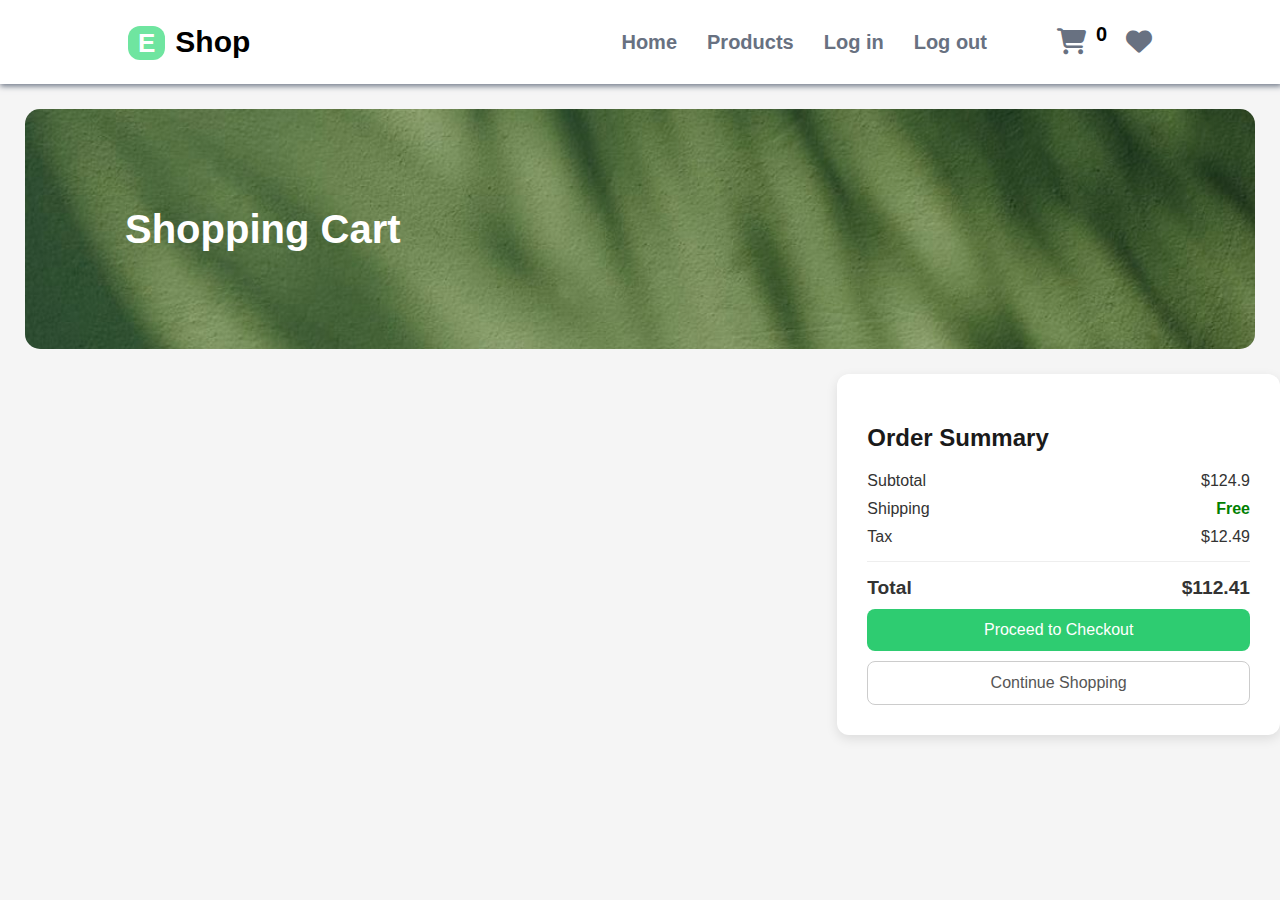
<file: cart.html>
<!DOCTYPE html>
<html lang="en">

<head>
    <link rel="stylesheet" href="./css/nav.css" />
    <link rel="stylesheet" href="css/all.min.css">
    <link rel="stylesheet" href="./css/cart.css">
    <link rel="stylesheet" href="./css/footer.css">



</head>

<body>
    <nav>
        <div class="container">


            <div class="logo"><span>E</span>Shop</div>
            <ul class="nav-list">
                <li><a href="home.html">Home</a></li>
                <li><a href="products.html">Products</a></li>
                <li class="log-in"><a href="login.html">Log in</a></li>
                <li class="log-out"><a href="login.html">Log out</a></li>
                <li><a class="user-name" href=""></a></li>
                <li>
                    <a href="cart.html" class="cart-box">
                        <span class="cart-icon">
                            <i class="fa-solid fa-cart-shopping cart-icon"></i>
                        </span>
                        <span class="cart-counter" id="cartCounter">0</span>
                    </a>
                </li>
                <li>
                    <a href="wishlist.html" class="wishlist-box">
                        <span class="wishlist-icon">
                            <i class="fa-solid fa-heart wishlist-icon"></i>
                        </span>
                    </a>
                </li>
            </ul>
        </div>
    </nav>
    <div style="position: relative;">



    </div>
    <!-- <a href="products.html" class="go-link">
        <img src="back.png" style="width: 15px;">
        <span>Continue Shopping</span> 
    </a> -->
    <div id="order" style="padding-bottom: 30px;">
        <h1 id="shp">Shopping Cart</h1>
        <div class="cart-layout">

            <div id="cart-items">

            </div>

            <div class="order-summary">
                <h2>Order Summary</h2>
                <div class="summary-row">
                    <span class="summary-label">Subtotal</span>
                    <span class="summary-value" id="subtotal">$124.9</span>
                </div>

                <div class="summary-row">
                    <span class="summary-label">Shipping</span>
                    <span class="summary-value free">Free</span>
                </div>

                <div class="summary-row">
                    <span class="summary-label">Tax</span>
                    <span class="summary-value" id="tax">$12.49</span>
                </div>
                <hr>
                <div class="summary-row total">
                    <span>Total</span>
                    <span id="total">$112.41</span>
                </div>
                <button class="checkout-btn">Proceed to Checkout</button>
                <button class="continue-btn" onclick="window.location.href='products.html'">Continue Shopping</button>
            </div>
        </div>
    </div>
    <!-- <footer>
        <div class="container">
            <div class="footer-text">
                <p class="">Ready to Start Shopping?</p>
                <p class="">Explore our full collection of premium products</p>
                <button class="view-products"><a href="products.html">View All Products</a></button>
    
            </div>
        </div>
    </footer> -->
    <script src="./Javascript/cart.js"></script>
</body>

</html>
</file>
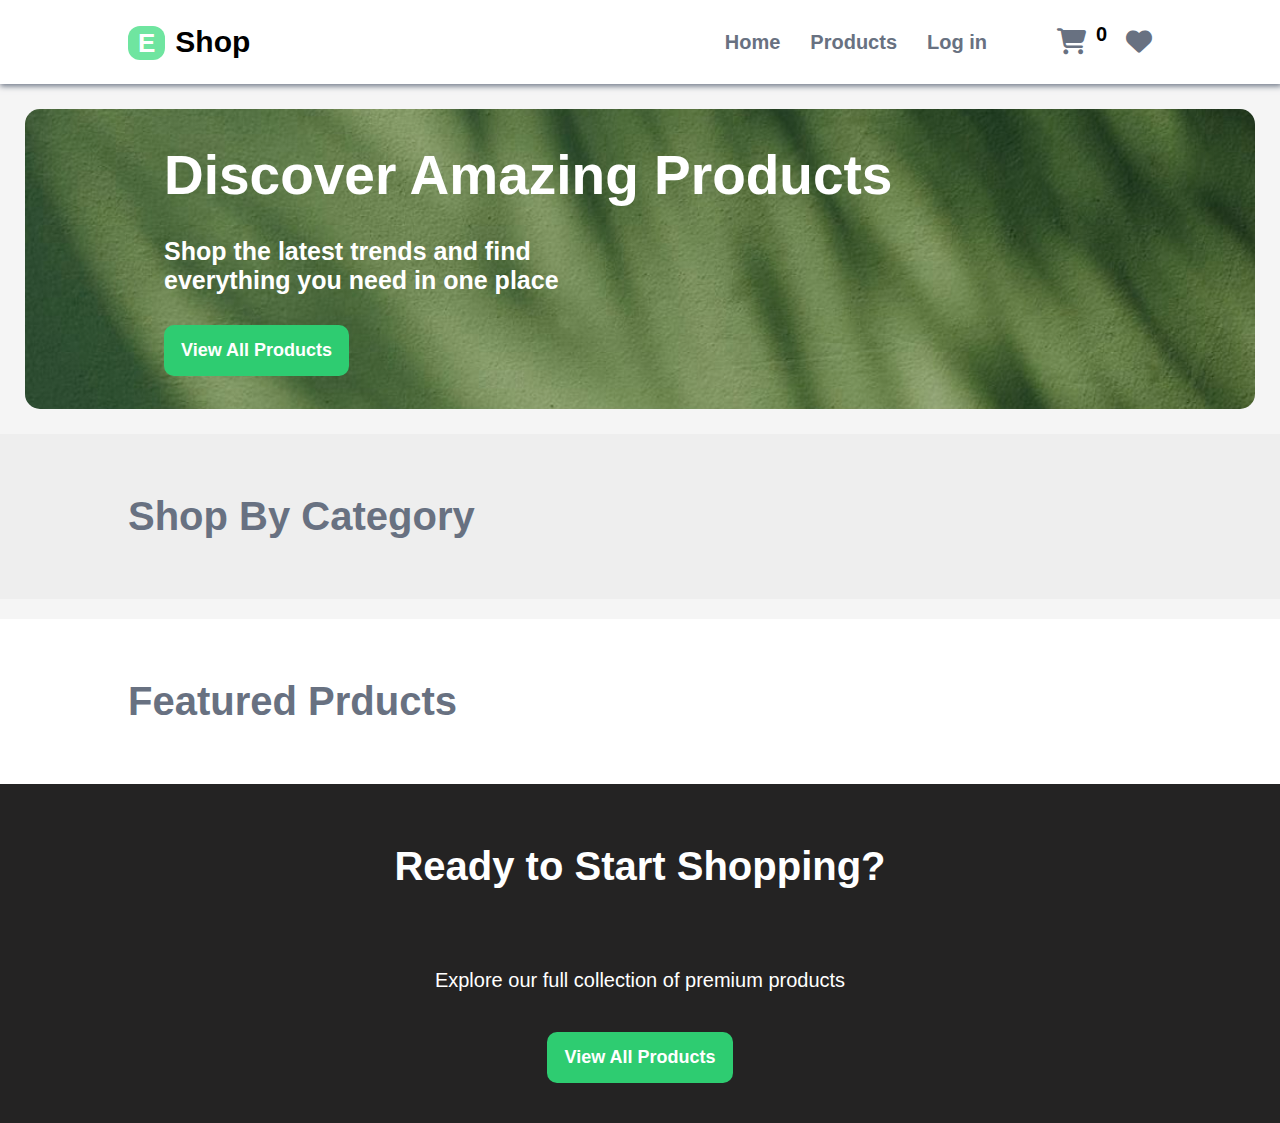
<file: home.html>
<!DOCTYPE html>
<html lang="en">

<head>
    <meta charset="UTF-8">
    <meta name="viewport" content="width=device-width, initial-scale=1.0">
    <title>Home</title>
    <link rel="stylesheet" href="css/all.min.css">
    <link rel="stylesheet" href="css/home.css">
        <link rel="stylesheet" href="./css/nav.css" />

    

</head>

<body>
    <nav>
        <div class="container" id="container">


            <div class="logo"><span>E</span>Shop</div>
            <ul class="nav-list">
                <li><a href="home.html">Home</a></li>
                <li><a href="products.html">Products</a></li>
                <li class="log-in"><a href="login.html">Log in</a></li>
                <li class="log-out"><a href="login.html">Log out</a></li>
                <li><a class="user-name" href=""></a></li>
                <li>
                    <a href="cart.html" class="cart-box">
                        <span class="cart-icon">
                            <i class="fa-solid fa-cart-shopping cart-icon"></i>
                        </span>
                        <span class="cart-counter" id="cartCounter">0</span>
                    </a>
                </li>
                <li>
                    <a href="wishlist.html" class="wishlist-box">
                    <span class="wishlist-icon"><i class="fa-solid fa-heart wishlist-icon"></i></span>
                </a>
                </li>

            </ul>
        </div>
    </nav>

    <section class="header">
        <div class="container">
            <h1><strong>Discover Amazing Products</strong></h1>
            <p style="font-family: 'SN Pro', sans-serif;font-optical-sizing: auto;font-style: normal;">Shop the latest trends and find everything you need in one place</p>
            <button class="view-products">
                <a href="products.html">View All Products</a>
            </button>
        </div>
    </section>
    <section class="category">
        <div class="container">
            <h2 class="category-heading" >Shop by Category</h2>
            <div class="category-container">
                <!-- <div class="category-card">
                    <img src="background.png" alt="">
                    <h3>catregory name</h3>
                    <button class="view-products">
                        <a href="category.html">view Category Products</a>
                    </button>
                </div> -->
            </div>
        </div>
    </section>
    <section class="featured-products">
        <div class="container">
            <h3 class="featured-products-heading">
                Featured Prducts
            </h3>
            <div class="featured-products-container">
                <div class="product-card">
                    <img src="images/Fragrances.png" alt="">
                    <div class="product-card-text">
                        <span class="category-name">Clothes</span>
                        <h3 class="product-name">Macbook</h3>
                        <span class="product-price">$1000</span>
                    </div>
                    <button class="view-products"><a href="ProductDetails.html">View Details</a></button>
                </div>
            </div>
        </div>
    </section>
    <footer>
        <div class="container">
            <div class="footer-text">
                <p class="">Ready to Start Shopping?</p>
                <p class="">Explore our full collection of premium products</p>
                <button class="view-products"><a href="products.html">View All Products</a></button>

            </div>
        </div>
    </footer>
    <script src="Javascript/home.js"></script>
</body>

</html>
</file>
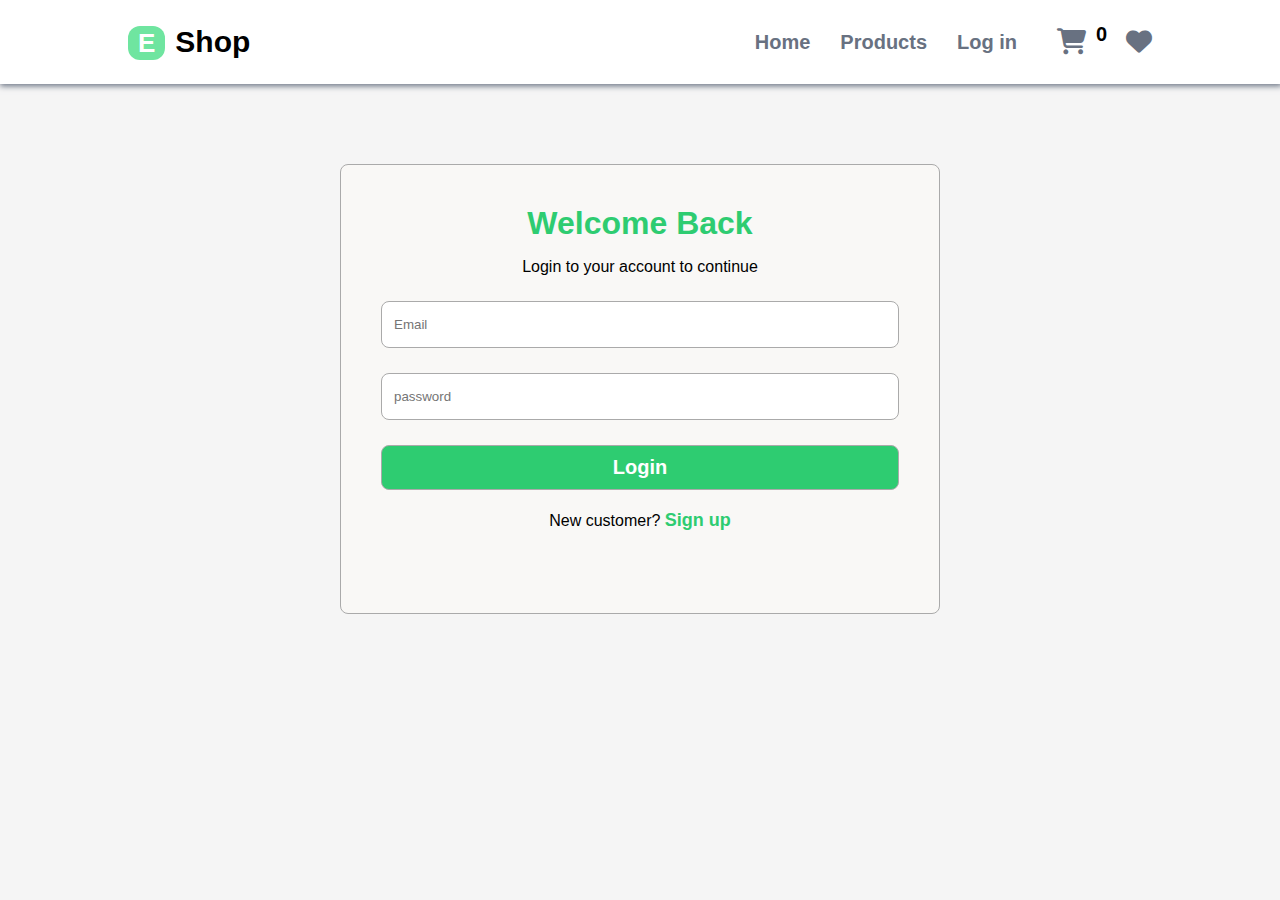
<file: login.html>
<!doctype html>
<html lang="en">
  <head>
    <meta charset="UTF-8" />
    <meta name="viewport" content="width=device-width, initial-scale=1.0" />
    <link rel="stylesheet" href="css/login.css" />
    <link rel="stylesheet" href="css/all.min.css" />
    <link rel="stylesheet" href="css/nav.css" />

    <title>Log in</title>
  </head>
  <body>
        <nav>
        <div class="container">
            

                <div class="logo"><span>E</span>Shop</div>
                <ul class="nav-list">
                <li><a href="home.html">Home</a></li>
                <li><a href="products.html">Products</a></li>
                <li class="log-in"><a href="login.html">Log in</a></li>
                <li>
                        <a href="cart.html" class="cart-box">
                         <span class="cart-icon">
                             <i class="fa-solid fa-cart-shopping cart-icon"></i>
                        </span>
                        <span class="cart-counter">0</span>
                      </a>
                    </li>
                    <li>
                      <a href="wishlist.html" class="wishlist-box">
                          <span class="wishlist-icon"><i class="fa-solid fa-heart wishlist-icon"></i></span>
                        </a>
                    </li>
            </ul>
        </div>
    </nav>
    <div class="page">
      <div class="login-box">
        <h1>Welcome Back</h1>
        <p>Login to your account to continue</p>
        <div id="loginError"></div>
        <form id="loginForm">
          <input id="email" type="email" required placeholder="Email" />
          <div id="emailError"></div>
          <input
            id="password"
            type="password"
            required
            placeholder="password"
          />
          <div id="passwordError"></div>
          <input
            type="submit"
            value="Login"
            placeholder="enter your password"
          />
        </form>

        <div class="signup">
          New customer? <a href="signUp.html">Sign up</a>
        </div>
      </div>
    </div>
    <script src="Javascript/login.js"></script>
  </body>
</html>
</file>
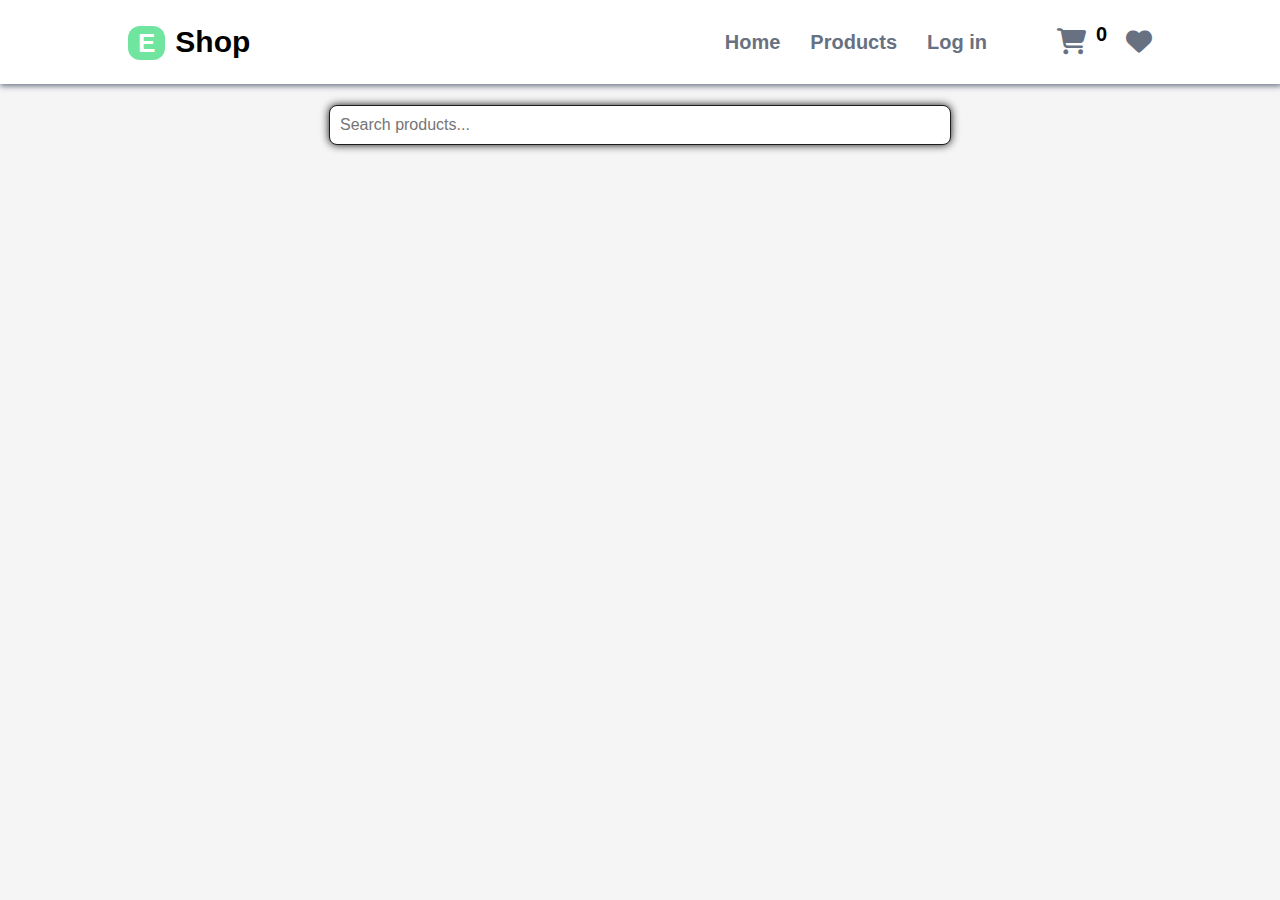
<file: products.html>
<!doctype html>
<html lang="en">
  <head>
    <meta charset="UTF-8" />
    <meta name="viewport" content="width=device-width, initial-scale=1.0" />
    <title>Products</title>
    <link rel="stylesheet" href="./css/nav.css" />
    <link rel="stylesheet" href="css/all.min.css">
    <link rel="stylesheet" href="./css/products.css" />
    <link rel="stylesheet" href="./css/footer.css">


  </head>
  <body>
    <nav>
      <div class="container">
    
    
        <div class="logo"><span>E</span>Shop</div>
        <ul class="nav-list">
          <li><a href="home.html">Home</a></li>
          <li><a href="products.html">Products</a></li>
          <li class="log-in"><a href="login.html">Log in</a></li>
          <li class="log-out"><a href="login.html">Log out</a></li>
          <li><a class="user-name" ></a></li>
          <li>
            <a href="cart.html" class="cart-box">
              <span class="cart-icon">
                <i class="fa-solid fa-cart-shopping cart-icon"></i>
              </span>
              <span class="cart-counter" id="cartCounter">0</span>
            </a>
          </li>
          <li>
            <a href="wishlist.html" class="wishlist-box">
              <span class="wishlist-icon"><i class="fa-solid fa-heart wishlist-icon"></i></span>
            </a>
          </li>
    
        </ul>
      </div>
    </nav>


    <h1 id="pageTitle"></h1>
    <input type="text" id="searchInput" placeholder="Search products..." />

    <div id="container"></div>
        <!-- <footer>
          <div class="container">
            <div class="footer-text">
              <p class="">Ready to Start Shopping?</p>
              <p class="">Explore our full collection of premium products</p>
              <button class="view-products"><a href="products.html">View All Products</a></button>
        
            </div>
          </div>
        </footer> -->
    <script src="./Javascript/products.js"></script>
  </body>
</html>
</file>
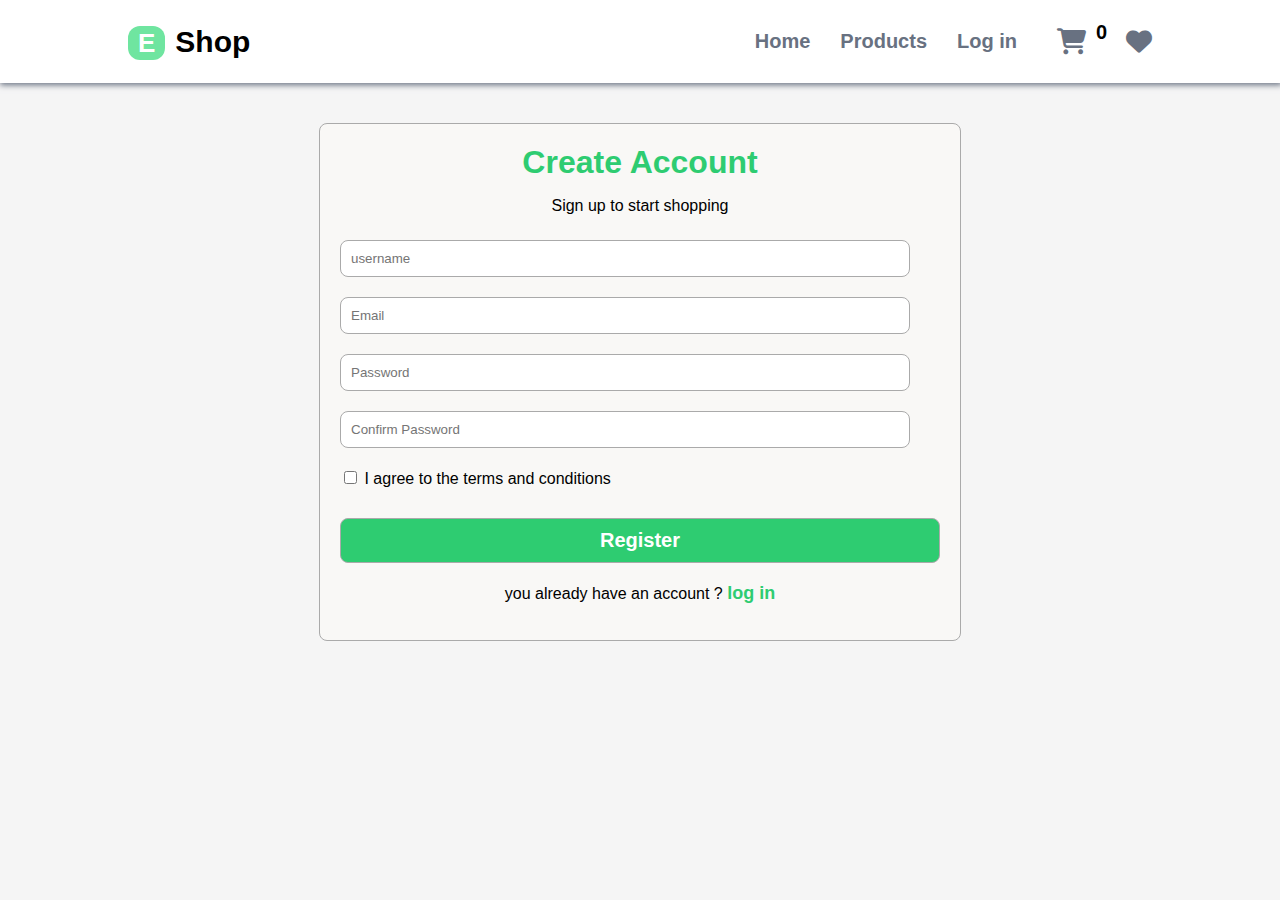
<file: signUp.html>
<html>
  <head>
    <title>Registration</title>
    <link rel="stylesheet" href="css/signUp.css" />
    <link rel="stylesheet" href="css/all.min.css" />
    <link rel="stylesheet" href="css/nav.css" />

  </head>

  <body>
    <nav>
        <div class="container">
            

                <div class="logo"><span>E</span>Shop</div>
                <ul class="nav-list">
                <li><a href="home.html">Home</a></li>
                <li><a href="products.html">Products</a></li>
                <li class="log-in"><a href="login.html">Log in</a></li>
                <li>
                        <a href="cart.html" class="cart-box">
                         <span class="cart-icon">
                             <i class="fa-solid fa-cart-shopping cart-icon"></i>
                        </span>
                        <span class="cart-counter">0</span>
                    </a>
                </li>
                          <li>
            <a href="wishlist.html" class="wishlist-box">
                <span class="wishlist-icon"><i class="fa-solid fa-heart wishlist-icon"></i></span>
            </a>
          </li>
            </ul>
        </div>
    </nav>


    <div class="sign-up-container">
      <h2>Create Account</h2>
      <p>Sign up to start shopping</p>
      <div id="accountError" class="error"></div>

      <form id="registerForm" onsubmit="return validateForm();">
        <input type="text" id="fullname" placeholder="username" />
        <div id="nameError" class="error"></div>

        <input type="email" id="email" placeholder="Email" />
        <div id="emailError" class="error"></div>

        <input type="password" id="password" placeholder="Password" />
        <div id="passwordError" class="error"></div>

        <input
          type="password"
          id="confirmPassword"
          placeholder="Confirm Password"
        />
        <div id="confirmError" class="error"></div>

        <div class="terms">
          <input type="checkbox" id="agree" />
          <span>
            I agree to the
            <a href="terms.html" target="_blank">terms and conditions</a>
          </span>
        </div>
        <div id="termsError" class="error"></div>

        <input type="submit" value="Register" />
        <div class="log">
          you already have an account ? <a href="login.html">log in</a>
        </div>
      </form>
    </div>

    <script src="./Javascript/signUp.js">
      
    </script>
  </body>
</html>
</file>
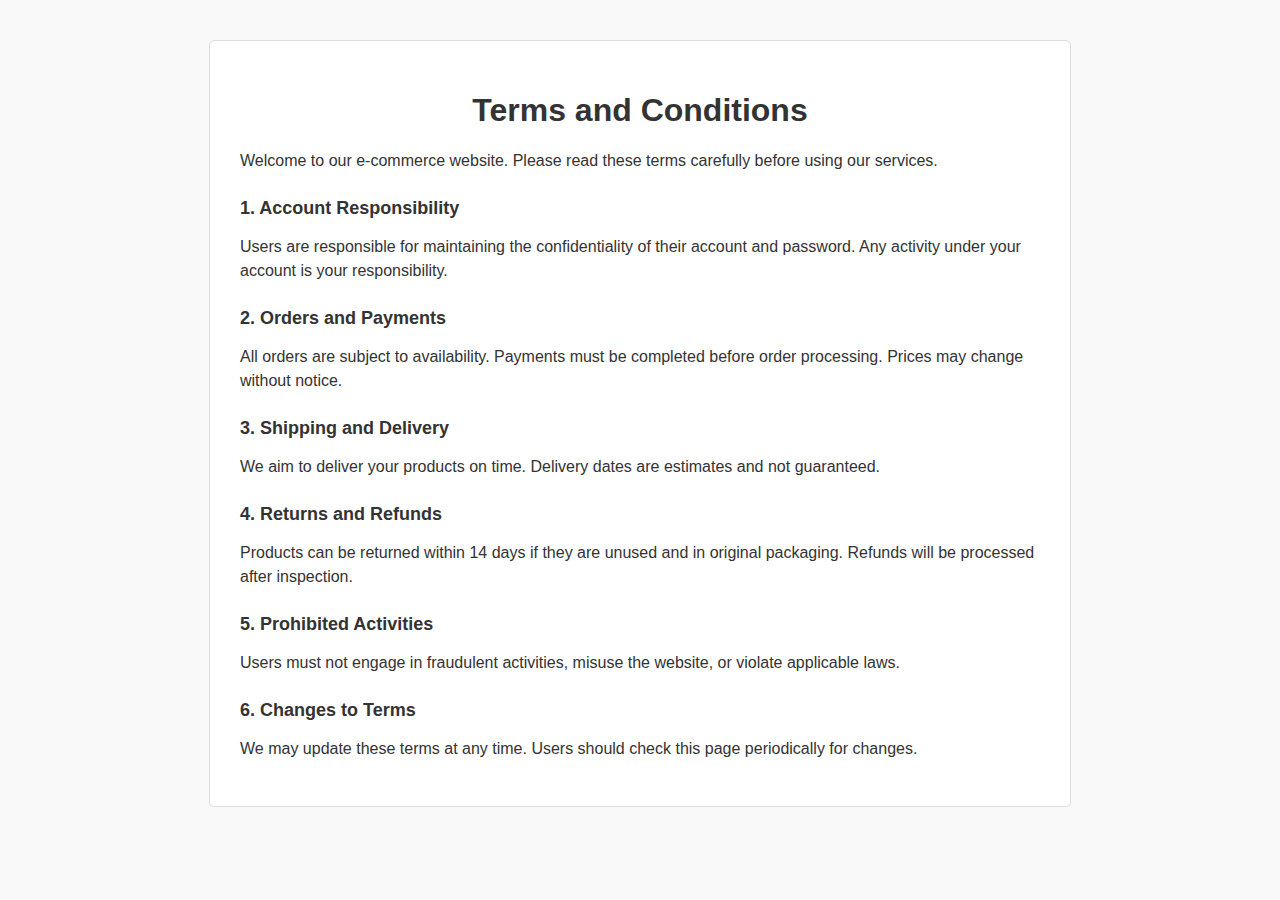
<file: terms.html>
<!doctype html>
<html>
  <head>
    <title>Terms and Conditions</title>
    <link rel="stylesheet" href="css/terms.css" />
  </head>
  <body>
    <div class="container">
      <h1>Terms and Conditions</h1>
      <p>
        Welcome to our e-commerce website. Please read these terms carefully
        before using our services.
      </p>

      <h2>1. Account Responsibility</h2>
      <p>
        Users are responsible for maintaining the confidentiality of their
        account and password. Any activity under your account is your
        responsibility.
      </p>

      <h2>2. Orders and Payments</h2>
      <p>
        All orders are subject to availability. Payments must be completed
        before order processing. Prices may change without notice.
      </p>

      <h2>3. Shipping and Delivery</h2>
      <p>
        We aim to deliver your products on time. Delivery dates are estimates
        and not guaranteed.
      </p>

      <h2>4. Returns and Refunds</h2>
      <p>
        Products can be returned within 14 days if they are unused and in
        original packaging. Refunds will be processed after inspection.
      </p>

      <h2>5. Prohibited Activities</h2>
      <p>
        Users must not engage in fraudulent activities, misuse the website, or
        violate applicable laws.
      </p>

      <h2>6. Changes to Terms</h2>
      <p>
        We may update these terms at any time. Users should check this page
        periodically for changes.
      </p>
    </div>
  </body>
</html>
</file>
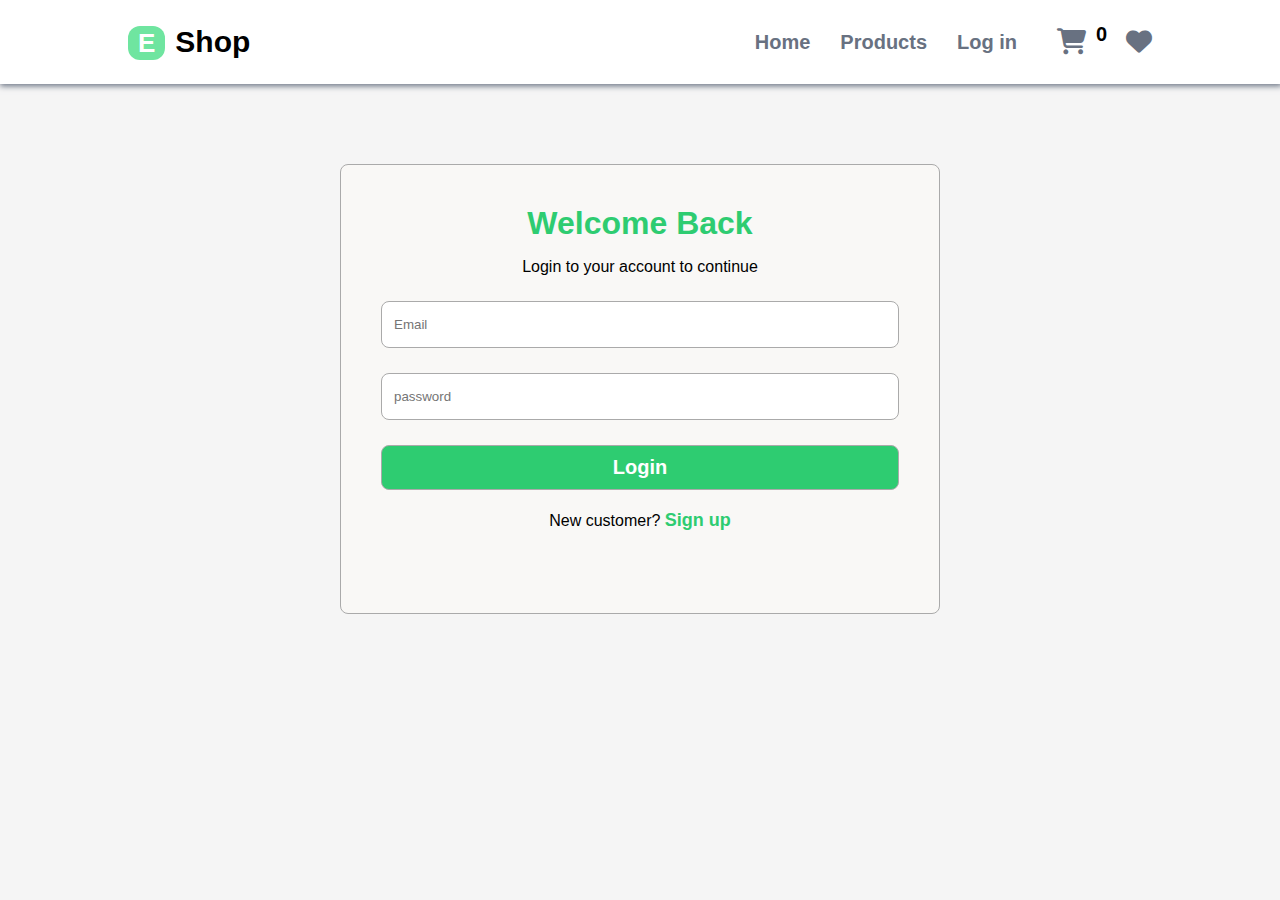
<file: wishlist.html>
<!doctype html>
<html lang="en">
  <head>
    <link rel="stylesheet" href="css/nav.css" />
    <link rel="stylesheet" href="css/all.min.css" />
    <link rel="stylesheet" href="css/wishlist.css" />
    <link rel="stylesheet" href="css/footer.css" />
  </head>

  <body>
    <nav>
      <div class="container">
        <div class="logo"><span>E</span>Shop</div>
        <ul class="nav-list">
          <li><a href="home.html">Home</a></li>
          <li><a href="products.html">Products</a></li>
          <li class="log-in"><a href="login.html">Log in</a></li>
          <li class="log-out"><a href="login.html">Log out</a></li>
          <li><a class="user-name" href=""></a></li>
          <li>
            <a href="cart.html" class="cart-box">
              <span class="cart-icon">
                <i class="fa-solid fa-cart-shopping cart-icon"></i>
              </span>
              <span class="cart-counter" id="cartCounter">0</span>
            </a>
          </li>
          <li>
            <a href="wishlist.html" class="wishlist-box">
              <span class="wishlist-icon"
                ><i class="fa-solid fa-heart wishlist-icon"></i
              ></span>
            </a>
          </li>
        </ul>
      </div>
    </nav>
    <div id="order" style="height: 600px">
      <h1 id="shp">Wish List</h1>

      <div style="position: relative">
        <div class="layout">
          <div id="wish-items"></div>
        </div>
      </div>
    </div>
    <!-- <footer>
            <div class="container">
                <div class="footer-text">
                    <p class="">Ready to Start Shopping?</p>
                    <p class="">Explore our full collection of premium products</p>
                    <button class="view-products"><a href="products.html">View All Products</a></button>
        
                </div>
            </div>
        </footer> -->
    <script src="Javascript/wishlist.js"></script>
  </body>
</html>
</file>
<file: css/nav.css>
ul {
    list-style: none;
}

a {
    color: inherit;
    text-decoration: none;
    display: inline-block;
}

nav {
    background-color: #fff;
    padding: 12px 0;
    box-shadow: 1px 1px 6px 1px #687181;
    
}

nav .container {
    display: flex;
    justify-content: space-between;
    align-items: center;
    
}

.logo-container {
    display: flex;
    align-items: center;
    gap: 30px;

}

.container {
    width: 80%;
    margin: 0 auto;
}

.logo span {
    font-size: 26px;
    background-color: #6fe5a0;
    color: #fff;
    padding: 2px 10px;
    border-radius: 12px;
    margin-right: 10px;
}

.logo {
    font-size: 30px;
    font-weight: 700;
}

.nav-list {
    display: flex;
    gap: 30px;
    align-items: center;
}

.nav-list li a {
    color: #687181;
    font-size: 20px;
    font-weight: 700;
    transition: color 0.3s linear;
   }

.nav-list li:hover a {
    color: #6fe5a0;
}

.cart-box {
    position: relative;
}

.cart-icon i,.wishlist-icon i {
    font-size: 26px;
    margin-left: 10px;
}

.cart-icon ,.wishlist-icon{
    transition: transform 0.4s linear;

}

.cart-icon:hover ,.wishlist-icon:hover {
    transform: scale(1.09);
}

.cart-counter {
    position: absolute;
    /* top: 0; */
    bottom: 10px;
    color: #000;
    font-size: 20px;
    margin-left: 10px;
    margin-right: 10px;

}
</file>
<file: css/cart.css>
body {
     font-family: -apple-system, BlinkMacSystemFont, 'Segoe UI', Roboto, Oxygen, Ubuntu, Cantarell, sans-serif;
     background-color: #f5f5f5;
    margin: 0;
 }
 
 h1 {
     font-size: 2.5rem;
     margin-bottom: 30px;
     color: #1a1a1a;
 }
 .cart-layout {
     display: flex;
     gap: 20px;
     align-items: flex-start;
 }
#cart-items {
    width: 60%;
    display: grid;
    display: flex;
    flex-direction: column;
    gap: 20px;
    margin-right: 30px;
    padding-left: 22px;
}
.cart-item {
    background: white;
    border-radius: 12px;
    padding: 15px;
    display: flex;
    align-items: center;
    gap: 20px;
    box-shadow: 0 1px 3px rgba(0, 0, 0, 0.1);
    
}
.item-image {
    width: 140px;
    height: 140px;
    border-radius: 12px;
    object-fit: cover;
    cursor: pointer;  
}
.item-image:hover{
    transform: scale(1.2);
}

.item-details {
    flex: 1;
}

.item-name {
    font-size: 1.25rem;
    font-weight: 600;
    color: #1a1a1a;
    margin-bottom: 5px;
}

.item-category {
    color: #666;
    font-size: 0.95rem;
    margin-bottom: 15px;
}

.quantity-controls {
    display: flex;
    align-items: center;
    gap: 15px;
    /* border: 1px solid #e0e0e0; */
    border-radius: 8px;
    padding: 5px 10px;
    width: fit-content;
    background-color: #2ecc71;
    color: #ffffff;
}
.wish-qty{
    display: flex;
        align-items: center;
        gap: 15px;
        border-radius: 8px;
        padding: 5px 10px;
        width: fit-content;
      font-weight: bold;
}

  .quantity-btn {
      background: none;
      border: none;
      font-size: 1.25rem;
      color: #ffffff;
      cursor: pointer;
      padding: 5px 10px;
      transition: color 0.2s;
      font-weight: bold;
  }

  .quantity-btn:hover {
      color: #1a1a1a;
  }


.order-summary {
    background: white;
    border-radius: 12px;
    padding: 30px;
    box-shadow: 0 4px 12px rgba(0, 0, 0, 0.1);
    width: 30%;
    font-family: sans-serif;
}

.order-summary h2 {
    margin-bottom: 20px;
    font-size: 1.5rem;
    color: #1a1a1a;
}

.summary-row {
    display: flex;
    justify-content: space-between;
    margin-bottom: 10px;
    font-size: 1rem;
    color: #333;
}

.summary-row.total {
    font-weight: bold;
    font-size: 1.2rem;
    margin-top: 10px;
}

.summary-row .free {
    color: green;
    font-weight: 600;
}

hr {
    border: none;
    border-top: 1px solid #eee;
    margin: 15px 0;
}

.checkout-btn {
    width: 100%;
    padding: 12px 0;
    background-color: #2ecc71;
    color: white;
    border: none;
    border-radius: 8px;
    font-size: 1rem;
    cursor: pointer;
    margin-bottom: 10px;
}

.checkout-btn:hover {
    background-color: #6fe5a0;
}

.continue-btn {
    width: 100%;
    padding: 12px 0;
    background-color: white;
    color: #555;
    border: 1px solid #ccc;
    border-radius: 8px;
    font-size: 1rem;
    cursor: pointer;
}

.continue-btn:hover {
    background-color: #f5f5f5;
}
.item-pricing {
    display: flex;
    flex-direction: column;
    align-items: flex-end;
    gap: 5px;
    min-width: 100px;
}
.item-price{
    font-size: large;
    font-weight: bold;
}
.unit-price{
    color: #666;
}
img.trash-icon {
    width: 32px;
    height: 32px;
    cursor: pointer;
    margin-left: 10px;
    opacity: 0.3;
}

img.trash-icon:hover {
    transform: scale(1.2);
    opacity: 0.8;
}


.heart {
    width: 32px;
    height: 32px;
    cursor: pointer;
    margin-left: 10px;
    opacity: 0.8;
}

.heart:hover{
    transform: scale(1.2);
        opacity: 1;
    }


#shp {
    background-image: linear-gradient(to right, rgba(0, 0, 0, 0.2), rgba(0, 0, 0, 0.2)), url("../images/head.jpg");    background-repeat: no-repeat;
    background-size: cover;
    background-position: center;
    background-repeat: no-repeat;
    padding: 20px;
    margin: 25px;
    border-radius: 15px;
    height: 200px;

    color: white;
    padding: 20px 20px 20px 100px;
    display: flex;
    align-items: center;
    justify-content: flex-start;
    
}
</file>
<file: css/footer.css>
footer {
    padding: 40px;
    background-color: #242323;
}

.footer-text {
    display: flex;
    justify-content: center;
    align-items: center;
    flex-direction: column;
    gap: 20px;
}

.footer-text p:nth-child(1) {
    color: #fff;
    font-size: 40px;
    margin-top: 20px;
    font-weight: 600;
}

.footer-text p:nth-child(2) {
    color: #fff;
    font-size: 20px;
    font-weight: 400;
}

.footer-text .view-products:hover {
    background-color: #000;
}

.view-products {
    text-decoration: none;
    outline: 0;
    color: #fff;
    background-color: #2ecc71;
    padding: 15px 17px;
    border: 0;
    border-radius: 10px;
    font-weight: 600;
    font-size: 18px;
    transition: background-color 0.3s linear;
}
</file>
<file: css/home.css>
body {
     font-family: -apple-system, BlinkMacSystemFont, 'Segoe UI', Roboto, Oxygen, Ubuntu, Cantarell, sans-serif;
     background-color: #f5f5f5;
     margin: 0;
 }
* {
    padding: 0;
    /* margin: 0; */
    box-sizing: border-box;
}
.header{
    height: 300px;
    background-image: linear-gradient(to right , rgba(0,0,0,0.2), rgba(0,0,0,0.2) ), url("../images/head.jpg");
    background-repeat: no-repeat;
    background-size: cover;
    background-position: center;
    padding: 20px;
    margin: 25px;
    border-radius: 15px;}
.header .container{
    display: flex;
    flex-direction: column;
    justify-content: center;
    align-items: flex-start;
    height: 100%;
    gap: 30px;
}
.header .container h1{
    font-size: 55px;
    color: #fff;
    font-weight: bolder;
    margin: 0;
}
.header .container p{
    color: #fff;
    font-size: 25px;
    max-width: 450px;
    font-weight: 600;
    margin: 0;
}

.view-products{
    text-decoration: none;
    outline: 0;
    color: #fff;
    background-color: #2ecc71;
    padding:15px 17px ;
    border: 0;
    border-radius: 10px;
    font-weight: 600;
    font-size: 18px;
    transition: background-color 0.3s linear;
    font-family: "SN Pro", sans-serif;
    font-optical-sizing: auto;

}
.view-products:hover{
background-color: #242323;
}
.category{
    padding: 40px 0 ;
    background-color: #eee;

}
.category-container{
    display: grid;
    grid-template-columns: repeat(auto-fill,minmax(250px,1fr));
    gap: 20px;
}
.featured-products-heading,.category-heading{
    font-size: 40px;
    font-weight: 700;
    color: #687181;
    margin: 20px 0;
    text-transform: capitalize;
    font-family: "Google Sans Flex", sans-serif;
    font-optical-sizing: auto;
    font-style: normal;
    font-variation-settings:
        "slnt" 0,
        "wdth" 100,
        "GRAD" 0,
        "ROND" 0;
}
/* .category .container{

} */
.category-card{
background-color: #fff;
box-shadow: 1px 1px 1px 2px rgba(0, 0, 0, 0.1);
/* box-shadow: 0 1px 3px rgba(0, 0, 0, 0.1); */
padding: 15px 20px;
border-radius: 12px;
display: flex;
justify-content: center;
align-items: center;
gap: 15px;
flex-direction: column;
transition: transform 0.2s linear;

}
.category-card img{
    width: 100%;
    height: 200px;
    border-radius: 12px;
}
.category-card:hover{
    transform: scale(1.05);
}
.category-card h3{
   font-size: 24px;
   color: #687181;
}

.category-card h3:hover{
    color: #4a505c;
}
.featured-products{
    padding: 40px 0;
    background-color: #fff;
    margin-top:20px ;
        box-shadow: 0 1000px 3px rgba(0, 0, 0, 0.1);
        

}
.featured-products-container{
    display: grid;
    grid-template-columns: repeat(auto-fill,minmax(250px,1fr));
    gap: 20px;
}
.featured-products-container .product-card{
    display: flex;
    flex-direction: column;
    gap: 15px;
    background-color: #fff;
    box-shadow: 0px 0px 1px #000;
    border-radius: 12px;
    overflow: hidden;
    transition: transform 0.3s linear;
}
.product-card:hover{
transform: translateY(-12px);

}
.product-card img{
width:100%;
height: 200px;
transition: transform 0.3s linear;
}
.product-card:hover.product-card img{
    transform: scale(1.1)
}
.product-card .product-card-text{
display: flex;
gap: 10px;
flex-direction: column;
padding: 10px 30px;
}
.product-card .category-name{
font-weight: 500;
font-size: 16px;
background-color: rgb(239 246 255);
padding: 5px 10px;
border-radius:12px ;
width: fit-content;
color: #000;
}
.product-card .product-name{
    font-weight: 800;
    font-size: 20px;
    text-transform: capitalize;
    height: 30px;
}
.product-card .product-price{
    font-weight: 600;
    font-size: 16px;
    margin-top: 15px;
    color: #000000;
    
}
footer{
    padding: 40px;
    background-color: #242323;
}
.footer-text{
    display: flex;
    justify-content: center;
    align-items: center;
    flex-direction: column;
    gap: 20px;
}

.footer-text p:nth-child(1){
    color: #fff;
    font-size: 40px;
    margin-top: 20px;
    font-weight: 600;
}

.footer-text p:nth-child(2){
    color: #fff;
    font-size: 20px;
    font-weight: 400;
}

.footer-text .view-products:hover{
    background-color: #000;
}
</file>
<file: css/login.css>
body {
   font-family: -apple-system, BlinkMacSystemFont, 'Segoe UI', Roboto, Oxygen, Ubuntu, Cantarell, sans-serif;
   background-color: #f5f5f5;
   margin: 0;
 }
*{
  box-sizing: border-box;
}





.page {
  width: 600px;
  height: 450px;
  background-color: #F9F8F6;
  border: 1px solid #aaa;
  border-radius: 8px;
  padding: 40px;
  box-sizing: border-box;
  margin:80px auto;
}
.login-box{
  width: 100%;
}
form{
  width:100%;
}

.login-box h1 {
  margin: 0;
  color: #2ecc71;
  text-align: center;
}

.login-box p {
  margin-bottom: 25px;
  color: #000000;
  text-align: center;
}

.login-box input[type="email"],
.login-box input[type="password"] {
  width: 100%;
  padding: 15px 12px;
  margin-bottom: 15px;
  border: 1px solid #aaa;
  border-radius: 8px;
}
#emailError {
  color: red;
  font-size: 12px;
  margin-bottom: 10px;
}
#passwordError {
  color: red;
  font-size: 12px;
  margin-bottom: 10px;
}
.login-box input[type="submit"] {
  width: 100%;
  padding: 10px;
  background-color: #2ecc71; 
  color: #ffffff;
  border: 1px solid #aaa;
  cursor: pointer;
  font-weight: bold;
  font-size: 20px;
  border-radius: 8px;

}

.login-box input[type="submit"]:hover {
  background-color: #000000; 
  border-color: #000000;
  color: #ffffff;
}


.signup {
  margin-top: 20px;
  font-size: 16px;
  text-align: center;
  
}

.signup a {
  color: #2ecc71;
  text-decoration: none;
  font-weight: bold;
  font-size: 18px;
}
.signup a:hover {
  color: #000000;
}
#loginError{
   color:red; 
   font-size:12px; 
   margin-bottom:10px;
}
</file>
<file: css/products.css>
body {
   font-family: -apple-system, 'Segoe UI', sans-serif;
   background-color: #f5f5f5;
   margin: 0;
 }

#card {
  margin: 10px;
  padding: 10px;
  width: 300px;
  height: 430px;
  background-color: #f9f9f9;
  display: flex;
  flex-direction: column;
  align-items: center;
  border-radius: 10px;
  box-shadow: 2px 2px 12px #aaaaaa;
  box-sizing: border-box;
}
#card img {
  /* width: 85%; */
  /* height: 180px; */
  object-fit: cover;
}
#card span {
  background: rgb(239 246 255);;
  color: #000000;
  padding: 4px 10px;
  border-radius: 20px;
  font-size: 13px;
  margin: 6px 0;
  display: inline-block;
}
#card h2 {
  margin: 10px 0;
  min-height: 50px;
}
h3 {
  /* color: #4caf50; */

  /* margin: 20px auto 40px 60px; */
  height: 20px;
  
}
#card p {
  flex-grow: 1;
  font-weight: bold;
  margin: 15px 0;
  font-size: 22px;
  color: brown;
}

#container {
  justify-content: center;
  text-align: center;
  display: flex;
  flex-wrap: wrap;
  gap: 10px;
}
#details {
  background-color: #4caf50;
  border: none;
  color: white;
  padding: 10px 24px;
  text-align: center;
  text-decoration: none;
  display: inline-block;
  font-size: 16px;
  margin: 4px 2px;
  cursor: pointer;
  border-radius: 12px;
  width: 90%;
}
#details:hover {
  background-color: #45a049;
}
#searchInput {
  width: 600px;
  padding: 10px;
  margin: 20px auto;
  display: block;
  border-radius: 8px;
  border: 1px solid #ccc;
  font-size: 16px;
  border-color: #1e1d1d;
  outline: none;
  box-shadow: 0 0 8px #121312;
}
#card:hover {
  box-shadow: 4px 4px 16px #888888;
  transform: translateY(-10px);
  transition: all 0.3s ease;
}
</file>
<file: css/signUp.css>
body {
     font-family: -apple-system, BlinkMacSystemFont, 'Segoe UI', Roboto, Oxygen, Ubuntu, Cantarell, sans-serif;
     background-color: #f5f5f5;
     margin: 0;
 }

.sign-up-container {
    width: 600px;
    background-color: #F9F8F6;
    padding: 20px;
    margin: 40px auto;
    border: 1px solid #aaa;
    border-radius: 8px;
}

h2 {
    margin: 0;
    text-align: center;
    color: #2ecc71;
    font-size:xx-large
}
.sign-up-container p {
  margin-bottom: 25px;
  color: #000000;
  text-align: center;
}

input[type="text"],
input[type="email"],
input[type="password"] {
    width: 95%;
    padding: 10px;
    margin-bottom: 5px;
    border: 1px solid #aaa;
    border-radius: 8px;
}
input[type="submit"] {
    width: 100%;
    margin-top: 15px;
    padding: 10px;
    background-color: #2ecc71;
    border-radius: 8px;
    color: #fff;
    border: 1px solid #aaa;
    cursor: pointer;
    font-weight: bold;
    font-size: 20px;
}
input[type="submit"]:hover {
  background-color: #000000; 
  border-color: #000000;
}


.terms {
    margin-top: 10px;
    margin-bottom: 10px;

}

.error {
    color: red;
    font-size: 12px;
    margin-bottom: 15px;
    position: relative;
    left: 10px;
}
.log {
  margin-top: 20px;
  font-size: 16px;
  text-align: center;
}

.log a {
  color: #2ecc71;
  text-decoration: none;
  font-weight: bold;
  font-size: 18;
}
</file>
<file: css/terms.css>
body {
  font-family: Arial, Helvetica, sans-serif;
  background-color: #f9f9f9;
  color: #333;
  margin: 0;
  padding: 0;
}

.container {
  max-width: 800px;
  margin: 40px auto;
  padding: 30px;
  background-color: #ffffff;
  border: 1px solid #ddd;
  border-radius: 5px;
}

h1 {
  text-align: center;
  color: #333; 
  margin-bottom: 20px;
}

h2 {
  color: #333;
  margin-top: 25px;
  margin-bottom: 10px;
  font-size: 18px;
}

p {
  line-height: 1.5;
  margin-bottom: 15px;
}
</file>
<file: css/wishlist.css>
body {
     font-family: -apple-system, BlinkMacSystemFont, 'Segoe UI', Roboto, Oxygen, Ubuntu, Cantarell, sans-serif;
     background-color: #f5f5f5;
    margin: 0;
 }


#wish-items{
    margin-left: 150px;
    margin-right: 150px;
    margin-top: 50px;
    background-color: rgb(248, 248, 248);
    display: flex;
}



  .layout {
      display: flex;
      gap: 20px;
      align-items: flex-start;
      background-color: rgb(248, 248, 248);
  }


   #wish-items {
       width: 80%;
       display: grid;
       display: flex;
       flex-direction: column;
       gap: 20px;
       margin-right: 250px;
       margin-left: 250px;
   }

   .wish-item {
       background: white;
       border-radius: 12px;
       padding: 15px;
       display: flex;
       align-items: center;
       gap: 20px;
       box-shadow: 0 1px 3px rgba(0, 0, 0, 0.1);

   }

   .item-image {
       width: 140px;
       height: 140px;
       border-radius: 12px;
       object-fit: cover;
       cursor: pointer;
   }

   .item-image:hover {
       transform: scale(1.2);
   }

   .item-details {
       flex: 1;
   }

   .item-name {
       font-size: 1.25rem;
       font-weight: 600;
       color: #1a1a1a;
       margin-bottom: 5px;
   }

   .item-category {
       color: #666;
       font-size: 0.95rem;
       margin-bottom: 15px;
   }
   hr {
       border: none;
       border-top: 1px solid #eee;
       margin: 15px 0;
   }

   .checkout-btn {
       width: 100%;
       padding: 12px 0;
       background-color: #2ecc71;
       color: white;
       border: none;
       border-radius: 8px;
       font-size: 1rem;
       cursor: pointer;
       margin-bottom: 10px;
   }

   .item-pricing {
       display: flex;
       flex-direction: column;
       /* align-items: flex-end; */
       gap: 5px;
       min-width: 100px;
   }

   .unit-price {
       color: rgb(0, 0, 0);
       font-size: 16px;
       font-weight: bold;
   }

   img.trash-icon {
       width: 32px;
       height: 32px;
       cursor: pointer;
       margin-left: 10px;
       opacity: 0.3;
   }

   img.trash-icon:hover {
       transform: scale(1.2);
       opacity: 0.8;
   }




   .quantity-controls {
       display: flex;
       align-items: center;
       gap: 15px;
       border-radius: 8px;
       width: 110px;
       /* border: 1px solid #e0e0e0; */
       font-weight: bold;
       height: 45px;
       padding-left: 30px;
       background-color: #2ecc71;
       color: #ffffff
       
   }

   .quantity-btn {
       background: none;
       border: none;
       font-size:large;
       color: #ffffff;
       cursor: pointer;
       /* padding: 5px 10px; */
       /* transition: color 0.2s; */
       /* width: 110px; */
        font-weight: bold;
   }

   .quantity-btn:hover {
       color: #1a1a1a;
   }
   .qty1{
        align-items: center;
        text-align: center;
        /* font-weight: bold; */
        font-size: larger;
        /* padding-bottom: 25px; */
        border-radius: 8px;
        /* width: 120px; */
        /* border: 1px solid #e0e0e0; */
        /* height: 20px; */

   }

#shp {
    background-image: linear-gradient(to right, rgba(0, 0, 0, 0.2), rgba(0, 0, 0, 0.2)), url("../images/head.jpg");
        background-repeat: no-repeat;
        background-size: cover;
        background-position: center;
        background-repeat: no-repeat;
        padding: 20px;
        margin: 25px;
        border-radius: 15px;
        height: 200px;
    
        color: white;
        text-align: center;
        padding: 20px 20px 20px 100px;
        display: flex;
        align-items: center;
        justify-content: flex-start;
}
</file>
